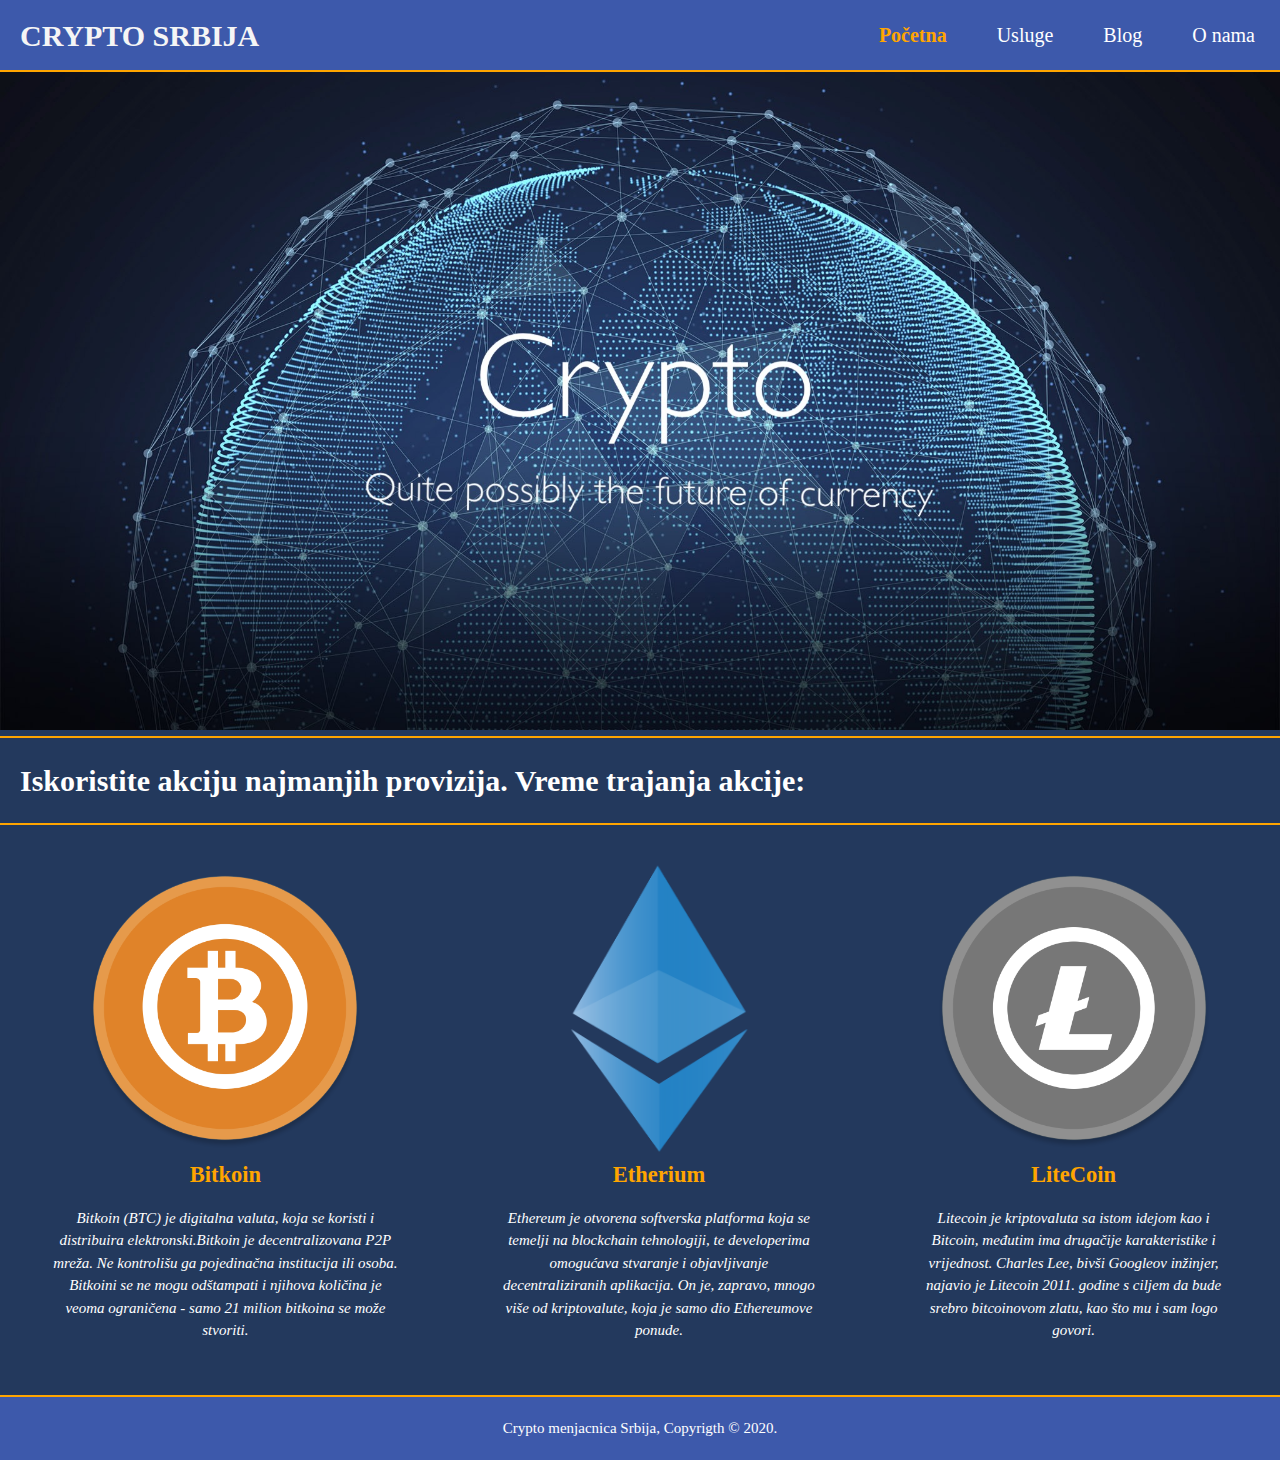
<file: index.html>
<!DOCTYPE html>
<html lang="en">

<head>
    <meta charset="UTF-8">
    <meta name="viewport" content="width=device-width, initial-scale=1.0">
    <title>Crypto.rs</title>
    <link rel="stylesheet" href="Css/style.css">
    <link rel="stylesheet" href="Css/style2.css">
    <link rel="stylesheet" href="Css/style3.css">
    <link rel="stylesheet" href="Css/style4.css">
</head>

<body>
    <header>
        <div class="container-flex">
            <div id="Logo">
                <h1><span style="color: whitesmoke;">CRYPTO SRBIJA</span></h1>
            </div>
            <nav>
                <ul>
                    <li>
                        <a id="trenutna" href="index.html">Početna</a>
                    </li>
                    <li>
                        <a href="usluge.html">Usluge</a>
                    </li>
                    <li>
                        <a href="blog.html">Blog</a>
                    </li>
                    <li>
                        <a href="onama.html">O nama</a>
                    </li>
                </ul>
            </nav>
        </div>
    </header>

    <section id="pocetniPrikaz">
        <div class="container">
            <img id="pozadina" src="Slike/Crypto-future-of-currency.jpg" alt="">
        </div>
    </section>



    <section>
        <div class="container-pretraga">
            <h1>Iskoristite akciju najmanjih provizija. Vreme trajanja akcije:</h1>
            <p id="odbrojavanje1">

            </p>
        </div>
    </section>



    <section>
        <div class="container-kriptovalute">
            <div class="blok" id="blok1">
                <img id="kriptologo" src="Slike/58955-text-brand-trademark-bitcoin-area-hd-image-free-png.png" alt="">
                <h2>Bitkoin</h2>
                <p><i>Bitkoin (BTC) je digitalna valuta, koja se koristi i distribuira elektronski.Bitkoin je decentralizovana P2P mreža. Ne kontrolišu ga pojedinačna institucija ili osoba. Bitkoini se ne mogu odštampati i njihova količina je veoma ograničena - samo 21 milion bitkoina se može stvoriti.</i></p>
            </div>
            <div class="blok" id="blok2">
                <img id="kriptologo2" src="Slike/59703-classic-bitcoin-virtual-cryptocurrency-currency-ethereum.png" alt="">
                <h2>Etherium</h2>
                <p><i>Ethereum je otvorena softverska platforma koja se temelji na blockchain tehnologiji, te developerima omogućava stvaranje i objavljivanje decentraliziranih aplikacija. On je, zapravo, mnogo više od kriptovalute, koja je samo dio Ethereumove ponude.</i></p>
            </div>
            <div class="blok" id="blok3">
                <img id="kriptologo" src="Slike/60342-logo-brand-litecoin-trademark-png-free-photo.png" alt="">
                <h2>LiteCoin</h2>
                <p><i>Litecoin je kriptovaluta sa istom idejom kao i Bitcoin, međutim ima drugačije karakteristike i vrijednost. Charles Lee, bivši Googleov inžinjer, najavio je Litecoin 2011. godine s ciljem da bude srebro bitcoinovom zlatu, kao što mu i sam logo govori.</i></p>
            </div>
        </div>
    </section>

    <footer>
        <p>Crypto menjacnica Srbija, Copyrigth &copy; 2020.</p>
    </footer>
    </div>


    <script src="Skripte/index.js"></script>

</body>

</html>
</file>
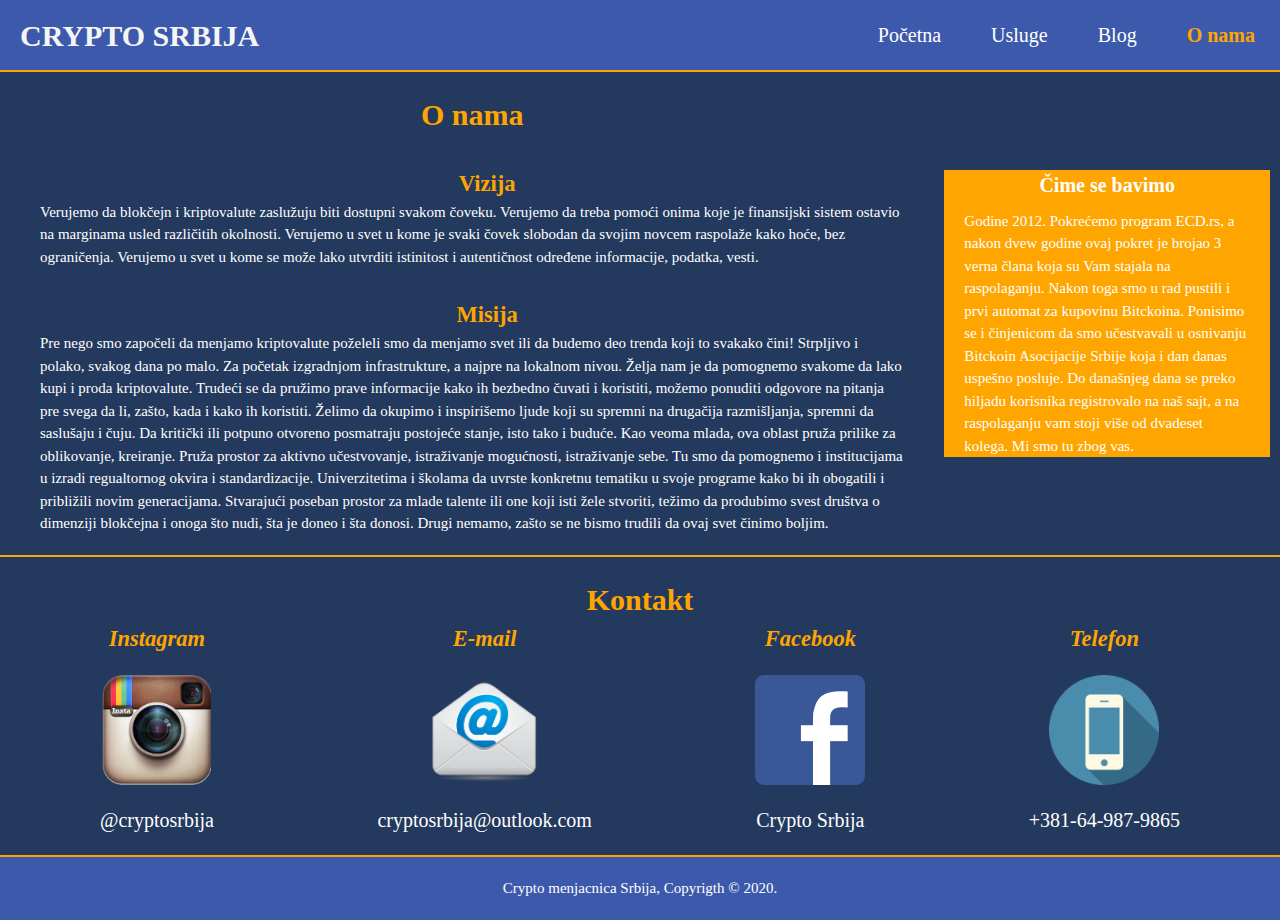
<file: onama.html>
<!DOCTYPE html>
<html lang="en">

<head>
    <meta charset="UTF-8">
    <meta name="viewport" content="width=device-width, initial-scale=1.0">
    <title>Crypto.rs</title>
    <link rel="stylesheet" href="Css/style.css">
    <link rel="stylesheet" href="Css/style2.css">
    <link rel="stylesheet" href="Css/style3.css">
    <link rel="stylesheet" href="Css/style4.css">

</head>

<body>
    <header>
        <div class="container-flex">
            <div id="Logo">
                <h1><span style="color: whitesmoke;">CRYPTO SRBIJA</span></h1>
            </div>
            <nav>
                <ul>
                    <li>
                        <a href="index.html">Početna</a>
                    </li>
                    <li>
                        <a href="usluge.html">Usluge</a>
                    </li>
                    <li>
                        <a href="blog.html">Blog</a>
                    </li>
                    <li>
                        <a id="trenutna" href="onama.html">O nama</a>
                    </li>
                </ul>
            </nav>
        </div>
    </header>



    <section>
        <div class="container-tekst">
            <article id="prvi">
                <h1 class="naslov1">O nama</h1>
                <h2 id="prviPodnaslov">Vizija</h2>
                <p> Verujemo da blokčejn i kriptovalute zaslužuju biti dostupni svakom čoveku. Verujemo da treba pomoći onima koje je finansijski sistem ostavio na marginama usled različitih okolnosti. Verujemo u svet u kome je svaki čovek slobodan da svojim
                    novcem raspolaže kako hoće, bez ograničenja. Verujemo u svet u kome se može lako utvrditi istinitost i autentičnost određene informacije, podatka, vesti.</p>
                <h2 id="drugiPodnaslov">Misija</h2>
                <p> Pre nego smo započeli da menjamo kriptovalute poželeli smo da menjamo svet ili da budemo deo trenda koji to svakako čini! Strpljivo i polako, svakog dana po malo. Za početak izgradnjom infrastrukture, a najpre na lokalnom nivou. Želja
                    nam je da pomognemo svakome da lako kupi i proda kriptovalute. Trudeći se da pružimo prave informacije kako ih bezbedno čuvati i koristiti, možemo ponuditi odgovore na pitanja pre svega da li, zašto, kada i kako ih koristiti. Želimo
                    da okupimo i inspirišemo ljude koji su spremni na drugačija razmišljanja, spremni da saslušaju i čuju. Da kritički ili potpuno otvoreno posmatraju postojeće stanje, isto tako i buduće. Kao veoma mlada, ova oblast pruža prilike za oblikovanje,
                    kreiranje. Pruža prostor za aktivno učestvovanje, istraživanje mogućnosti, istraživanje sebe. Tu smo da pomognemo i institucijama u izradi regualtornog okvira i standardizacije. Univerzitetima i školama da uvrste konkretnu tematiku
                    u svoje programe kako bi ih obogatili i približili novim generacijama. Stvarajući poseban prostor za mlade talente ili one koji isti žele stvoriti, težimo da produbimo svest društva o dimenziji blokčejna i onoga što nudi, šta je doneo
                    i šta donosi. Drugi nemamo, zašto se ne bismo trudili da ovaj svet činimo boljim.
                </p>
            </article>
            <article id="drugi">
                <h1 class="naslov2">Čime se bavimo</h1>
                <p>Godine 2012. Pokrećemo program ECD.rs, a nakon dvew godine ovaj pokret je brojao 3 verna člana koja su Vam stajala na raspolaganju. Nakon toga smo u rad pustili i prvi automat za kupovinu Bitckoina. Ponisimo se i činjenicom da smo učestvavali
                    u osnivanju Bitckoin Asocijacije Srbije koja i dan danas uspešno posluje. Do današnjeg dana se preko hiljadu korisnika registrovalo na naš sajt, a na raspolaganju vam stoji više od dvadeset kolega. Mi smo tu zbog vas.</p>
            </article>
        </div>
    </section>



    <section id="kontakt">
        <h1>Kontakt</h1>
        <div id="container-kontakt">

            <div class="blokovi">
                <h2><i>Instagram</i></h2>
                <img id="ikonice" src="Slike/4-2-instagram-png-image.png" alt="Instagram">
                <p>@cryptosrbija</p>
            </div>
            <div class="blokovi">
                <h2><i>E-mail</i></h2>
                <img id="ikonice" src="Slike/5-2-email-png.png" alt="Instagram">
                <p>cryptosrbija@outlook.com</p>
            </div>
            <div class="blokovi">
                <h2><i>Facebook</i></h2>
                <img id="ikonice" src="Slike/5-2-facebook-picture.png" alt="Instagram">
                <p>Crypto Srbija</p>
            </div>
            <div class="blokovi">
                <h2><i>Telefon</i></h2>
                <img id="ikonice" src="Slike/62957-smartphone-icons-mobile-wikimedia-app-commons-file_mobile.png" alt="Instagram">
                <p>
                    +381-64-987-9865
                </p>

            </div>

        </div>
    </section>

    <footer>
        <p>Crypto menjacnica Srbija, Copyrigth &copy; 2020.</p>
    </footer>


</body>

</html>
</file>
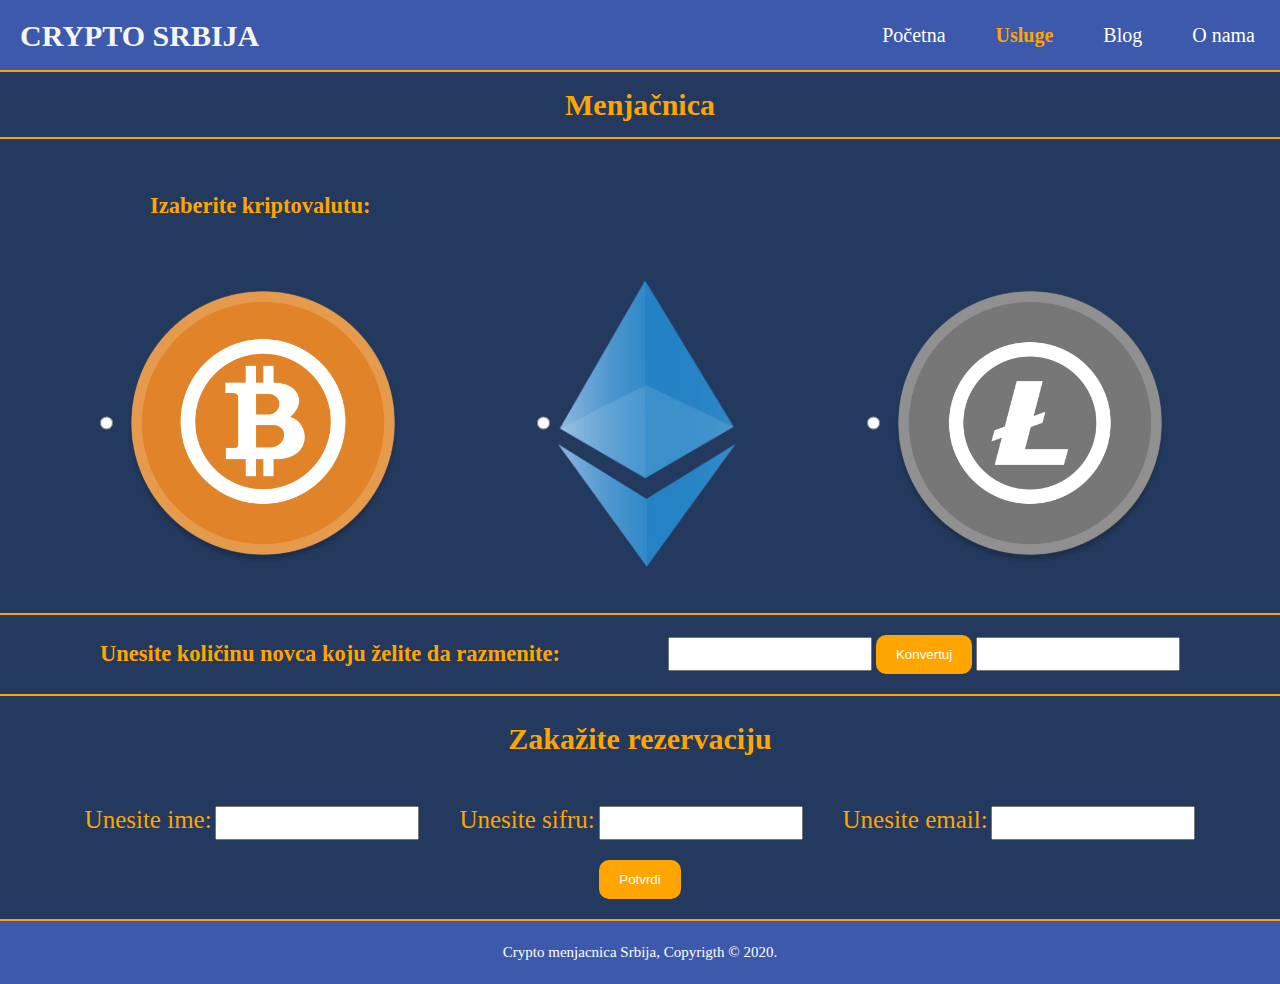
<file: usluge.html>
<!DOCTYPE html>
<html lang="en">

<head>
    <meta charset="UTF-8">
    <meta name="viewport" content="width=device-width, initial-scale=1.0">
    <title>Crypto.rs</title>
    <link rel="stylesheet" href="Css/style.css">
    <link rel="stylesheet" href="Css/style2.css">
    <link rel="stylesheet" href="Css/style3.css">
    <link rel="stylesheet" href="Css/style4.css">

</head>

<body>
    <header>
        <div class="container-flex">
            <div id="Logo">
                <h1><span style="color: whitesmoke;">CRYPTO SRBIJA</span></h1>
            </div>
            <nav>
                <ul>
                    <li>
                        <a href="index.html">Početna</a>
                    </li>
                    <li>
                        <a id="trenutna" href="usluge.html">Usluge</a>
                    </li>
                    <li>
                        <a href="blog.html">Blog</a>
                    </li>
                    <li>
                        <a href="onama.html">O nama</a>
                    </li>
                </ul>
            </nav>
        </div>
    </header>

    <section id="izaberiKriptovalutu">
        <h1 class="naslov1">Menjačnica</h1>
        <h2 class="podnaslov">Izaberite kriptovalutu:</h2>
        <div class="container-izaberiKriptovalutu">
            <div class="kriptoblok">
                <input type="radio" id="bitkoin" name="radio" value="bitkoin">
                <img id="kriptologo5" src="Slike/58955-text-brand-trademark-bitcoin-area-hd-image-free-png.png" alt="">
            </div>
            <div class="kriptoblok">
                <input type="radio" id="eth" name="radio" value="eth">
                <img id="kriptologo6" src="Slike/59703-classic-bitcoin-virtual-cryptocurrency-currency-ethereum.png" alt="">
            </div>
            <div class="kriptoblok">
                <input type="radio" id="litecoin" name="radio" value="litecoin">
                <img id="kriptologo7" src="Slike/60342-logo-brand-litecoin-trademark-png-free-photo.png" alt="">
            </div>
        </div>
    </section>


    <section id="pretvaranje">

        <div class="container-pretvaranje">
            <h2>Unesite količinu novca koju želite da razmenite:</h2>
            <form>
                <input type="number" name="unos" id="unos" autocomplete="off">
                <button type="button" class="dugme" onclick="konvertuj()">Konvertuj</button>
                <input type="number" name="unos1" id="unos1" autocomplete="off" step="any">
            </form>
        </div>
    </section>

    <section id="rezervacija">
        <h1 class="naslov1">Zakažite rezervaciju</h1>
        <div class="container-rezervacija">
            <div class="forme">
                <form id="unosImena">
                    <label for="ime">Unesite ime:</label>
                    <input type="text" name="ime" id="ime" autocomplete="off">
                </form>
                <form id="unosPrezimena">
                    <label for="password">Unesite sifru:</label>
                    <input type="password" name="password" id="password" autocomplete="off">
                </form>
                <form id="unosEmaila">
                    <label for="email ">Unesite email:</label>
                    <input type="email" name="email " id="email" autocomplete="off">
                </form>
            </div>
            <button type="button" id="potvrdiUnos" class="dugme" onclick="provera()">Potvrdi</button>

        </div>
    </section>



    <footer>
        <p>Crypto menjacnica Srbija, Copyrigth &copy; 2020.</p>
    </footer>
    </div>



    <script src="Skripte/script.js "></script>

</body>

</html>
</file>
<file: Css/style.css>
* {
    margin: 0px;
    padding: 0px;
}

body {
    font-family: 'East Sea Dokdo', cursive;
    font-size: 15px;
    line-height: 1.5;
    background-color: #23395d;
}

.container-flex {
    display: flex;
    align-items: center;
    height: 100%;
}

.container-flex #Logo {
    padding: 20px;
}

header {
    background-color: #3D59AB;
    color: white;
    height: 70px;
    border-bottom: 2px orange solid;
}

header .container-flex {
    justify-content: space-between;
}

header ul {
    display: flex;
    list-style-type: none;
}

header a {
    color: white;
    padding: 10px;
    margin: 0px 15px;
    font-size: 20px;
    text-decoration: none;
}

header a:hover {
    border-bottom: 2px orange solid;
}

#trenutna {
    color: orange;
    font-weight: bold;
}

header a:hover {
    color: orange;
    font-weight: bold;
}

.dugme {
    height: 39px;
    background: orange;
    border: 0;
    padding-left: 20px;
    padding-right: 20px;
    color: white;
    border-radius: 10px;
    cursor: pointer;
}


/*-------------------------------------------------------------------------*/

#pozadina {
    width: 100%;
    height: auto;
}


/*-------------------------------------------------------------------------*/

.container-pretraga {
    display: flex;
    justify-content: space-between;
    align-items: center;
    padding: 20px;
    border-bottom: 2px orange solid;
    border-top: 2px orange solid;
    color: white;
}

#odbrojavanje1 {
    padding: 0px 40px 0px 40px;
    font-size: 30px;
    color: orange;
}


/*-------------------------------------------------------------------------*/

.container-kriptovalute {
    display: flex;
    justify-content: space-between;
    color: white;
}

.container-kriptovalute h2 {
    text-align: center;
    color: orange;
    padding-bottom: 15px;
}

.container-kriptovalute p {
    text-align: center;
}

.blok {
    display: flex;
    justify-content: center;
    align-items: center;
    flex-direction: column;
    min-width: 100px;
    height: 450px;
    padding: 50px;
    transition: transform .2s;
    cursor: pointer;
}

#kriptologo {
    height: 300px;
    width: auto;
}

#kriptologo2 {
    height: 300px;
    width: auto;
}

.blok:hover {
    transform: scale(1.1);
}


/*--------------------------------------------------------------------------*/

footer {
    padding: 20px;
    margin-top: 20px;
    color: white;
    background-color: #3D59AB;
    text-align: center;
    border-top: 2px solid orange;
}


/*-------------------------------------------------------------------------*/

@media(max-width:1260px) {
    .container-pretvaranje {
        display: flex;
        flex-direction: column;
    }
    .container-pretvaranje form {
        padding-top: 10px;
    }
}

@media(max-width: 1100px) {
    .container-pretraga {
        align-items: center;
        flex-direction: column;
    }
    .container-kriptovalute {
        display: flex;
        justify-content: center;
        align-items: center;
        flex-direction: column;
        color: white;
    }
    .container-tekst {
        display: flex;
        justify-content: center;
        align-items: center;
        flex-direction: column;
    }
    #prvi {
        margin: 0px;
        text-align: center;
    }
    #drugi {
        margin-bottom: 10px;
    }
    #container-kontakt {
        flex-direction: column;
    }
    #container-kontakt .blokovi h1 {
        padding-bottom: 20px;
    }
    .container-izaberiKriptovalutu {
        flex-direction: column;
        align-items: center;
        justify-content: center;
    }
}

@media(max-width: 765px) {
    .container-flex {
        font-size: 10px;
    }
    li a {
        font-size: 15px;
    }
    .container-pretraga {
        font-size: 10px;
    }
    #odbrojavanje1 {
        font-size: 20px;
    }
    .container-pretvaranje {
        font-size: 10px;
    }
    .container-pretvaranje form {
        display: flex;
        justify-content: center;
        align-items: center;
        flex-direction: column;
    }
    .container-pretvaranje h2 {
        text-align: center;
    }
    .container-pretvaranje button {
        margin: 10px 0px;
    }
    .forme {
        flex-direction: column;
        justify-content: center;
        align-items: center;
        text-align: center;
    }
}

@media(max-width: 612px) {
    .container-flex {
        flex-direction: column;
    }
    .container-flex #Logo {
        padding: 0px;
    }
    header a {
        padding: 0px 0px 0px 0px;
        font-size: 17px;
    }
    #kriptologo5 {
        max-height: 10px;
        width: auto;
    }
}

@media(max-width: 450px) {
    .container-pretraga {
        flex-direction: column;
        text-align: center;
        font-size: 10px;
    }
    #odbrojavanje1 {
        font-size: 15px;
        padding-top: 14px;
    }
    #prvi p {
        font-size: 15px;
    }
    #drugi p {
        font-size: 10px;
    }
    #drugi {
        width: 350px;
        height: 175px;
        margin-left: 10px;
        margin-bottom: 10px;
    }
    .podnaslov {
        font-size: 15px;
    }
}
</file>
<file: Css/style2.css>
#izaberiKriptovalutu h1 {
    border-bottom: 2px orange solid;
    padding: 10px 0px;
}

.podnaslov {
    color: orange;
    padding: 50px 0px 50px 150px;
}

.container-izaberiKriptovalutu h1 {
    text-align: center;
}

.container-izaberiKriptovalutu {
    display: flex;
    justify-content: space-between;
    border-bottom: 2px orange solid;
    padding: 0px 100px;
}

.container-izaberiKriptovalutu .kriptoblok {
    display: flex;
    margin-bottom: 40px;
}

img {
    cursor: pointer;
}


/*------------------------------------------------------------*/

.container-pretvaranje {
    display: flex;
    justify-content: space-between;
    align-items: center;
    border-bottom: 2px orange solid;
    padding: 20px 100px;
}

.container-pretvaranje h2 {
    color: orange;
}

.container-pretvaranje input[type="number"] {
    height: 30px;
    width: 200px;
}


/*Ovo smo na internetu nasli da bi sklonili strelice iz input polja*/


/* Chrome, Safari, Edge, Opera */

input::-webkit-outer-spin-button,
input::-webkit-inner-spin-button {
    -webkit-appearance: none;
    margin: 0;
}


/* Firefox */

input[type=number] {
    -moz-appearance: textfield;
}


/*------------------------------------------------------------*/

#rezervacija h1 {
    padding-top: 20px;
    margin-bottom: 20px;
}

.container-rezervacija {
    display: flex;
    align-items: center;
    flex-direction: column;
}

.container-rezervacija form {
    padding: 0px 20px;
}

.forme {
    display: flex;
    margin-bottom: 20px;
}

.container-rezervacija label {
    color: orange;
    font-size: 25px;
}

.container-rezervacija input {
    height: 30px;
    width: 200px;
}

#kriptologo5,
#kriptologo7 {
    max-height: 300px;
    width: auto;
}

#kriptologo6 {
    max-height: 300px;
    width: auto;
}
</file>
<file: Css/style3.css>
.blog {
    padding: 0px 50px;
}

.blog h3 {
    color: orange;
    text-align: center;
    font-size: 30px;
    cursor: pointer;
    padding: 10px 0px;
    border-bottom: 2px orange solid;
}

.blog p {
    color: white;
    padding-top: 20px;
}

.blogovi {
    border-bottom: 2px orange solid;
    padding-bottom: 10px;
}
</file>
<file: Css/style4.css>
.container-tekst {
    display: flex;
    align-items: center;
}

#prvi {
    display: flex;
    align-items: center;
    justify-content: center;
    flex-direction: column;
    color: white;
    max-width: 1000px;
    padding: 20px 40px;
}

#prvi #drugiPodnaslov {
    color: orange;
    padding-left: 30px;
    padding-top: 30px;
}

#prvi #prviPodnaslov {
    color: orange;
    padding-left: 30px;
    padding-top: 10px;
}

#drugi {
    background-color: orange;
    max-width: 400px;
    max-height: 300px;
    display: flex;
    justify-content: center;
    align-content: center;
    flex-direction: column;
    color: white;
    margin-right: 10px;
    box-shadow: 2px black;
}

#drugi p {
    padding: 0px 20px;
}

.naslov1 {
    color: orange;
    text-align: center;
    font-size: 30px;
    padding-bottom: 20px;
}

.naslov2 {
    color: white;
    text-align: center;
    font-size: 20px;
    padding-bottom: 10px;
}


/*-----------------------------------------------*/

#kontakt {
    border-top: 2px orange solid;
}

#kontakt h1 {
    text-align: center;
    color: orange;
    font-size: 30px;
    padding-top: 20px;
}

#container-kontakt {
    display: flex;
    justify-content: space-between;
    align-items: center;
    padding: 0px 100px;
}

.blokovi {
    padding: 0px 0px 0px 0px;
    display: flex;
    justify-content: center;
    align-items: center;
    flex-direction: column;
    color: white;
}

.blokovi h2 {
    color: orange;
    padding-bottom: 20px;
}

.blokovi p {
    padding-top: 20px;
    font-size: 20px;
}

#ikonice {
    height: 110px;
    width: auto;
}
</file>
